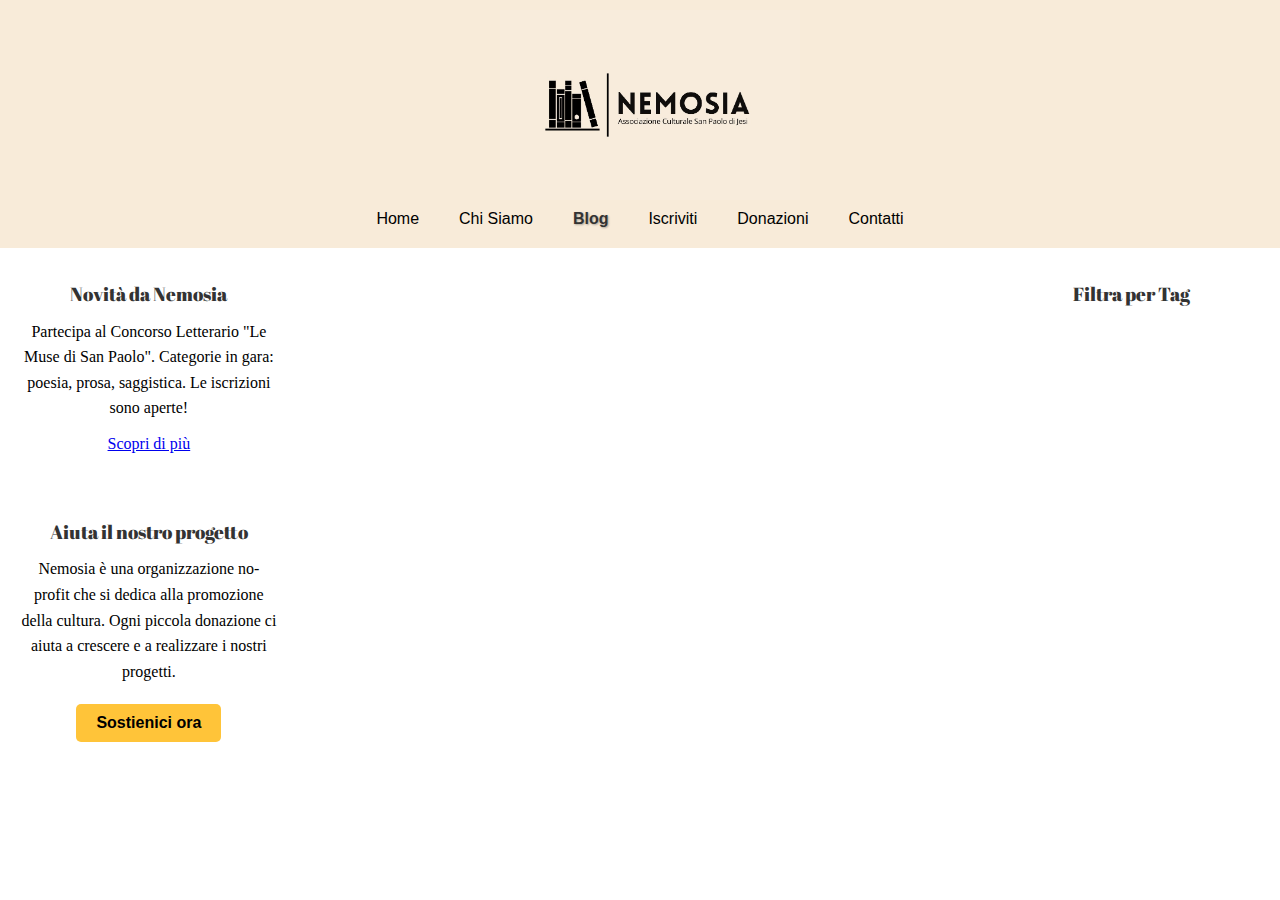
<file: blog.html>
<!DOCTYPE html>
<html lang="it">
<head>
    <meta charset="UTF-8">
    <meta name="viewport" content="width=device-width, initial-scale=1.0">
    <title>Blog</title> 
    <link rel="stylesheet" type="text/css" href="blog.css">
        <link rel="preconnect" href="https://fonts.googleapis.com">
        <link rel="preconnect" href="https://fonts.gstatic.com" crossorigin>
        <link href="https://fonts.googleapis.com/css2?family=Abril+Fatface&family=Moon+Dance&family=Playfair:ital,opsz,wght@0,5..1200,300..900;1,5..1200,300..900&display=swap" rel="stylesheet">
        <link rel="preconnect" href="https://fonts.googleapis.com">
        <link rel="preconnect" href="https://fonts.gstatic.com" crossorigin>
        <link href="https://fonts.googleapis.com/css2?family=Moon+Dance&family=Playfair:ital,opsz,wght@0,5..1200,300..900;1,5..1200,300..900&display=swap" rel="stylesheet">
<script src="blog.js" defer></script>
</head>
<body>
    <header>
        <div class="secondary-logo">
            <img src="logo-finale.jpg" alt="Logo di Nemosia" class="logo-img">
        </div>
        <nav>
            <button class="hamburger" aria-label="Apri menu">☰</button>
             <ul>
                <li><a href="index.html">Home</a></li>
                <li><a href="chi-siamo.html">Chi Siamo</a></li>
                <li><a href="blog.html" class="active">Blog</a></li>
                <li><a href="iscriviti.html">Iscriviti</a></li>
                <li><a href="donazioni.html">Donazioni</a></li>
                <li><a href="contatti.html">Contatti</a></li>
            </ul>
        </nav>
    </header>

<div class="blog-container">
  <!-- Colonna sinistra -->
 <aside class="sidebar left">
  <section class="novita">
    <h3>Novità da Nemosia</h3>
    <p>Partecipa al Concorso Letterario "Le Muse di San Paolo". Categorie in gara: poesia, prosa, saggistica. Le iscrizioni sono aperte!</p>
    <p> <a href="dettagli-evento-1.html" class="btn">Scopri di più</a> </p>
  </section>

  <section class="aiuta">
    <h3>Aiuta il nostro progetto</h3>
    <p>Nemosia è una organizzazione no-profit che si dedica alla promozione della cultura. Ogni piccola donazione ci aiuta a crescere e a realizzare i nostri progetti.</p>
    <form action="https://www.paypal.com/donate" method="post" target="_blank">
        <input type="hidden" name="business" value="gloccioni@gmail.com">
        <input type="hidden" name="item_name" value="Sostieni la nostra associazione culturale">
        <input type="hidden" name="currency_code" value="EUR">
        <input type="submit" value="Sostienici ora" class="paypal-button">
    </form>
  </section>
</aside>

    
  <!-- Colonna centrale -->
  <main class="main-content">
  <div id="articles-container"></div>
</main>


  <!-- Colonna destra -->
<aside class="sidebar right">
    <h3>Filtra per Tag</h3>
  <div class="tag-filter">
  </div>
</aside>

    
   <!-- <footer>
        <div class="social">
            <a href="https://instagram.com/tuoaccount" target="_blank">
                <img src="instagram.png" alt="Instagram" class="social-icon">
            </a>
            <a href="mailto:info@nemosia.com">
                <img src="mail.png" alt="Email" class="social-icon">
            </a>
        </div>
        
        <p>
            <a href="https://instagram.com/tuoaccount" target="_blank">instagram.com/tuoaccount</a> | 
            <a href="mailto:info@nemosia.com">info@nemosia.com</a>
        </p>
        
        <br> 
        
        <p>&copy; 2024 Nemosia. Tutti i diritti riservati.</p>
    </footer>  -->
    
</body>
</html>
</file>
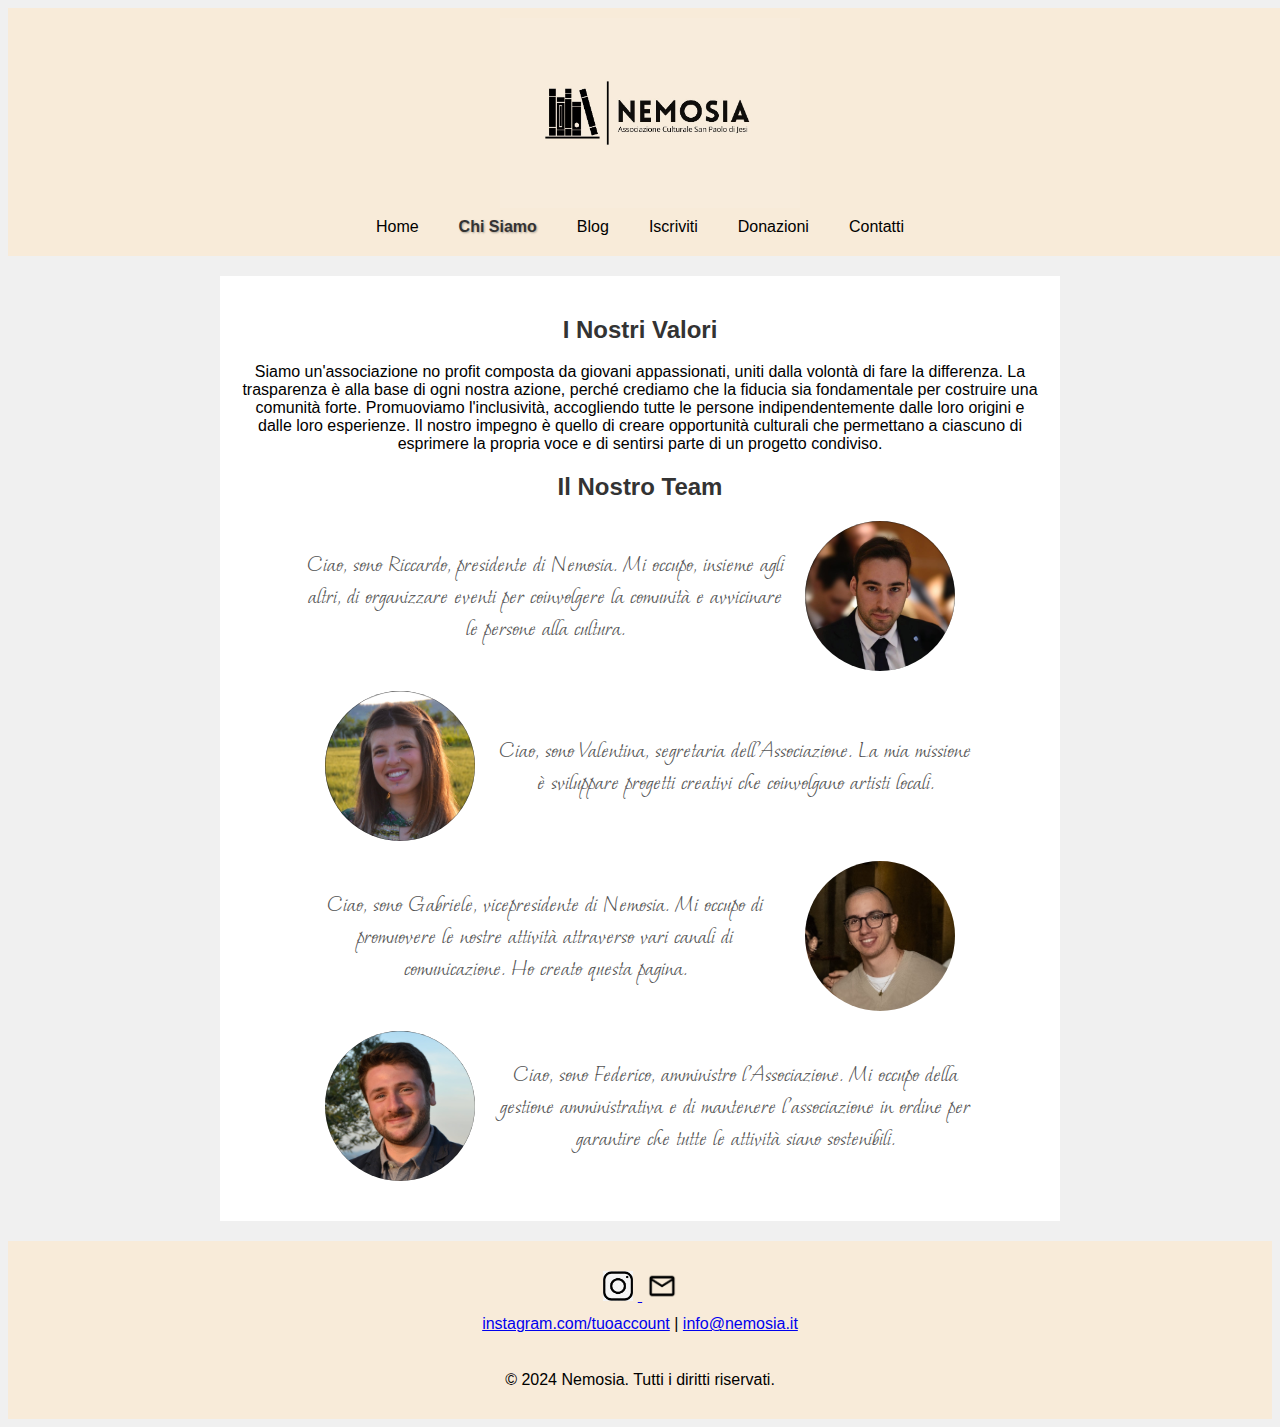
<file: chi-siamo.html>
<!DOCTYPE html> 
<html lang="it">
<head>
<meta charset="UTF-8">
<meta name="viewport" content="width=device-width, initial-scale=1.0">
    <link rel="stylesheet" href="chi_siamo.css"> 
    <link rel="preconnect" href="https://fonts.googleapis.com">
    <link rel="preconnect" href="https://fonts.gstatic.com" crossorigin>
    <link href="https://fonts.googleapis.com/css2?family=Moon+Dance&display=swap" rel="stylesheet">
    <meta charset="UTF-8">
    <meta name="viewport" content="width=device-width, initial-scale=1.0">
    <title>Chi Siamo - Nemosia</title>
</head>
<body>
    <header>
	<div class="secondary-logo">
            <img src="logo-finale.jpg" alt="Logo di Nemosia" class="logo-img">
        </div>
        <nav>
		   <button class="hamburger" aria-label="Apri menu">☰</button>
            <ul>
                <li><a href="index.html">Home</a></li>
		<li><a href="chi-siamo.html" class="active">Chi Siamo</a></li>
                <li><a href="blog.html">Blog</a></li>
		<li><a href="iscriviti.html">Iscriviti</a></li>
                <li><a href="donazioni.html">Donazioni</a></li>
                <li><a href="contatti.html">Contatti</a></li>
            </ul>
        </nav>
    </header>

   <main>
        <section>
            <h2>I Nostri Valori</h2>
            <p>Siamo un'associazione no profit composta da giovani appassionati, uniti dalla volontà di fare la differenza. 
		    La trasparenza è alla base di ogni nostra azione, perché crediamo che la fiducia sia fondamentale per costruire una comunità forte.
		    Promuoviamo l'inclusività, accogliendo tutte le persone indipendentemente dalle loro origini e dalle loro esperienze. 
		    Il nostro impegno è quello di creare opportunità culturali che permettano a ciascuno di esprimere la propria voce e di sentirsi parte di un progetto condiviso.
	    </p>
        </section>

        <!-- Sezione Membri del Team -->
        <section>
            <h2>Il Nostro Team</h2>

            <!-- Membro 1 -->
            <div class="member">
                <img src="riccardo.jpg" alt="Foto di Riccardo">
                <div class="member-info">
                    <p>Ciao, sono Riccardo, presidente di Nemosia. Mi occupo, insieme agli altri, di organizzare eventi per coinvolgere la comunità e avvicinare le persone alla cultura.</p>
                </div>
            </div>

            <!-- Membro 2 -->
            <div class="member">
                <img src="valentina.jpg" alt="Foto di Valentina">
                <div class="member-info">
                    <p>Ciao, sono Valentina, segretaria dell'Associazione. La mia missione è sviluppare progetti creativi che coinvolgano artisti locali.</p>
                </div>
            </div>

            <!-- Membro 3 -->
            <div class="member">
                <img src="gabriele.jpg" alt="Foto di Gabriele">
                <div class="member-info">
                    <p>Ciao, sono Gabriele, vicepresidente di Nemosia. Mi occupo di promuovere le nostre attività attraverso vari canali di comunicazione. Ho creato questa pagina.</p>
                </div>
            </div>

            <!-- Membro 4 -->
            <div class="member">
                <img src="federico.jpg" alt="Foto di Federico">
                <div class="member-info">
                    <p>Ciao, sono Federico, amministro l’Associazione. Mi occupo della gestione amministrativa e di mantenere l’associazione in ordine per garantire che tutte le attività siano sostenibili.</p>
                </div>
            </div>
        </section>
    </main>

    <footer>
    <div class="social">
        <a href="https://instagram.com/tuoaccount" target="_blank">
            <img src="instagram.png" alt="Instagram" class="social-icon">
        </a>
        <a href="mailto:info@nemosia.it">
            <img src="mail.png" alt="Email" class="social-icon">
        </a>
    </div>
    
    <p>
        <a href="https://instagram.com/tuoaccount" target="_blank">instagram.com/tuoaccount</a> | 
        <a href="mailto:info@nemosia.it">info@nemosia.it</a>
    </p>

    <br> <!-- Aggiunto per creare uno spazio -->
    
    <p>&copy; 2024 Nemosia. Tutti i diritti riservati.</p>
</footer>

<script>
const hamburger = document.querySelector('.hamburger');
const menu = document.querySelector('nav ul');

hamburger.addEventListener('click', function() {
    menu.classList.toggle('show');  // Aggiunge o rimuove la classe 'show' dal menu
});
</script>
    
</body>
</html>
</file>
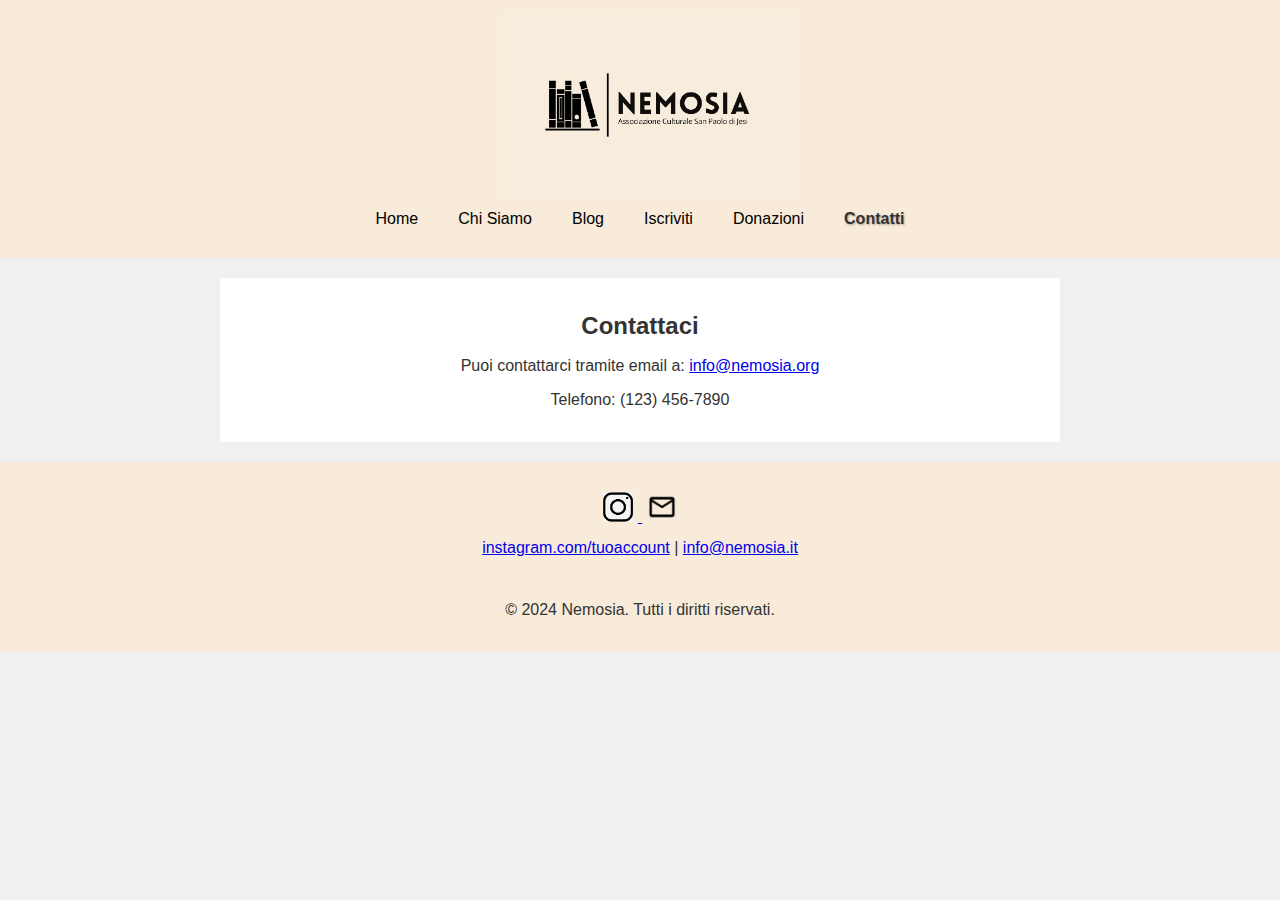
<file: contatti.html>
<!DOCTYPE html>
<html lang="it">
<head>
     <link rel="stylesheet" href="style.css"> <!-- Stili generali -->
    <link rel="stylesheet" href="other-styles.css"> <!-- Stili specifici per le altre pagine -->
    <meta charset="UTF-8">
    <meta name="viewport" content="width=device-width, initial-scale=1.0">
    <title>Contatti - Nemosia</title>
</head>
<body>
    <header>
	<div class="secondary-logo">
            <img src="logo-finale.jpg" alt="Logo di Nemosia" class="logo-img">
        </div>
        <nav>
		  <button class="hamburger" aria-label="Apri menu">☰</button>
            <ul>
                <li><a href="index.html">Home</a></li>
                <li><a href="chi-siamo.html">Chi Siamo</a></li>
                <li><a href="blog.html">Blog</a></li>
		<li><a href="iscriviti.html">Iscriviti</a></li>
                <li><a href="donazioni.html">Donazioni</a></li>
                <li><a href="contatti.html" class="active">Contatti</a></li>
            </ul>
        </nav>
    </header>

    <main>
        <section>
            <h2>Contattaci</h2>
            <p>Puoi contattarci tramite email a: <a href="mailto:info@nemosia.org">info@nemosia.org </a></p>
            <p>Telefono: (123) 456-7890</p>
        </section>
    </main>

    <footer>
    <div class="social">
        <a href="https://instagram.com/tuoaccount" target="_blank">
            <img src="instagram.png" alt="Instagram" class="social-icon">
        </a>
        <a href="mailto:info@nemosia.it">
            <img src="mail.png" alt="Email" class="social-icon">
        </a>
    </div>
    
    <p>
        <a href="https://instagram.com/tuoaccount" target="_blank">instagram.com/tuoaccount</a> | 
        <a href="mailto:info@nemosia.it">info@nemosia.it</a>
    </p>

    <br> <!-- Aggiunto per creare uno spazio -->
    
    <p>&copy; 2024 Nemosia. Tutti i diritti riservati.</p>
</footer>
	<script>
const hamburger = document.querySelector('.hamburger');
const menu = document.querySelector('nav ul');

hamburger.addEventListener('click', function() {
    menu.classList.toggle('show');  // Aggiunge o rimuove la classe 'show' dal menu
});
</script>
</body>
</html>
</file>
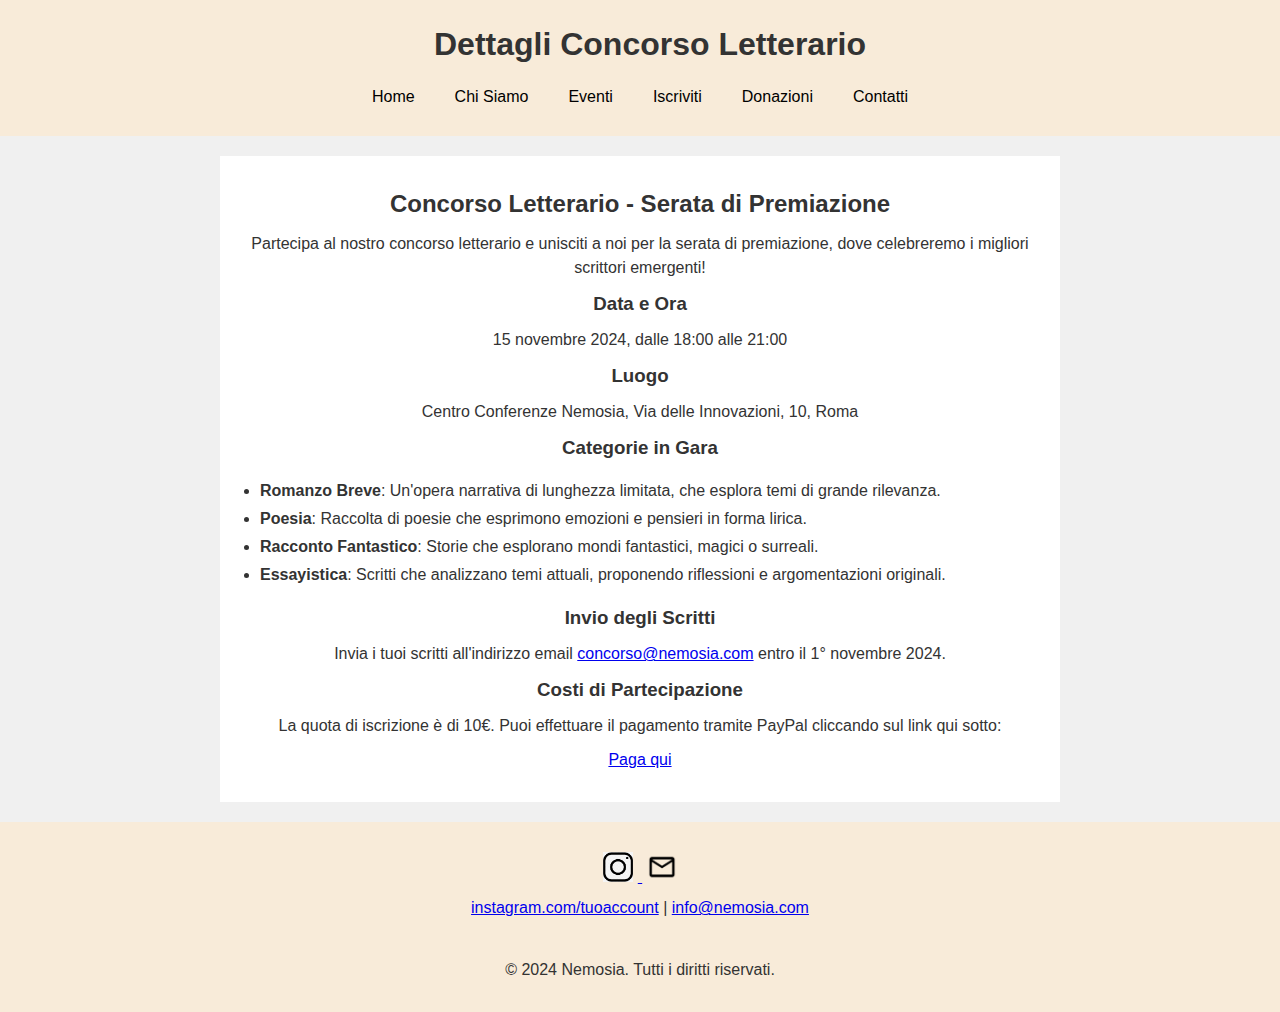
<file: dettagli-evento-1.html>
<!DOCTYPE html>
<html lang="it">
<head>
    <link rel="stylesheet" href="style.css"> <!-- Stili generali -->
    <link rel="stylesheet" href="other-styles.css"> <!-- Stili specifici per le altre pagine -->
    <meta charset="UTF-8">
    <meta name="viewport" content="width=device-width, initial-scale=1.0">
    <title>Dettagli Concorso Letterario - Nemosia</title>
</head>
<body>
    <header>
        <h1>Dettagli Concorso Letterario</h1>
        <nav>
            <ul>
                <li><a href="index.html">Home</a></li>
                <li><a href="chi-siamo.html">Chi Siamo</a></li>
                <li><a href="eventi.html">Eventi</a></li>
                <li><a href="iscriviti.html">Iscriviti</a></li>
                <li><a href="donazioni.html">Donazioni</a></li>
                <li><a href="contatti.html">Contatti</a></li>
            </ul>
        </nav>
    </header>

    <main>
        <section>
            <h2>Concorso Letterario - Serata di Premiazione</h2>
            <p>Partecipa al nostro concorso letterario e unisciti a noi per la serata di premiazione, dove celebreremo i migliori scrittori emergenti!</p>

            <h3>Data e Ora</h3>
            <p>15 novembre 2024, dalle 18:00 alle 21:00</p>
            
            <h3>Luogo</h3>
            <p>Centro Conferenze Nemosia, Via delle Innovazioni, 10, Roma</p>

            <h3>Categorie in Gara</h3>
            <ul>
                <li><strong>Romanzo Breve</strong>: Un'opera narrativa di lunghezza limitata, che esplora temi di grande rilevanza.</li>
                <li><strong>Poesia</strong>: Raccolta di poesie che esprimono emozioni e pensieri in forma lirica.</li>
                <li><strong>Racconto Fantastico</strong>: Storie che esplorano mondi fantastici, magici o surreali.</li>
                <li><strong>Essayistica</strong>: Scritti che analizzano temi attuali, proponendo riflessioni e argomentazioni originali.</li>
            </ul>

            <h3>Invio degli Scritti</h3>
            <p>Invia i tuoi scritti all'indirizzo email <a href="mailto:concorso@nemosia.com">concorso@nemosia.com</a> entro il 1° novembre 2024.</p>

            <h3>Costi di Partecipazione</h3>
            <p>La quota di iscrizione è di 10€. Puoi effettuare il pagamento tramite PayPal cliccando sul link qui sotto:</p>
            <p><a href="https://www.paypal.com/paypalme/nemosia" target="_blank">Paga qui</a></p>
        </section>
    </main>

    <footer>
        <div class="social">
            <a href="https://instagram.com/tuoaccount" target="_blank">
                <img src="instagram.png" alt="Instagram" class="social-icon">
            </a>
            <a href="mailto:info@nemosia.com">
                <img src="mail.png" alt="Email" class="social-icon">
            </a>
        </div>
        
        <p>
            <a href="https://instagram.com/tuoaccount" target="_blank">instagram.com/tuoaccount</a> | 
            <a href="mailto:info@nemosia.com">info@nemosia.com</a>
        </p>

        <br> <!-- Aggiunto per creare uno spazio -->
        
        <p>&copy; 2024 Nemosia. Tutti i diritti riservati.</p>
    </footer>
</body>
</html>
</file>
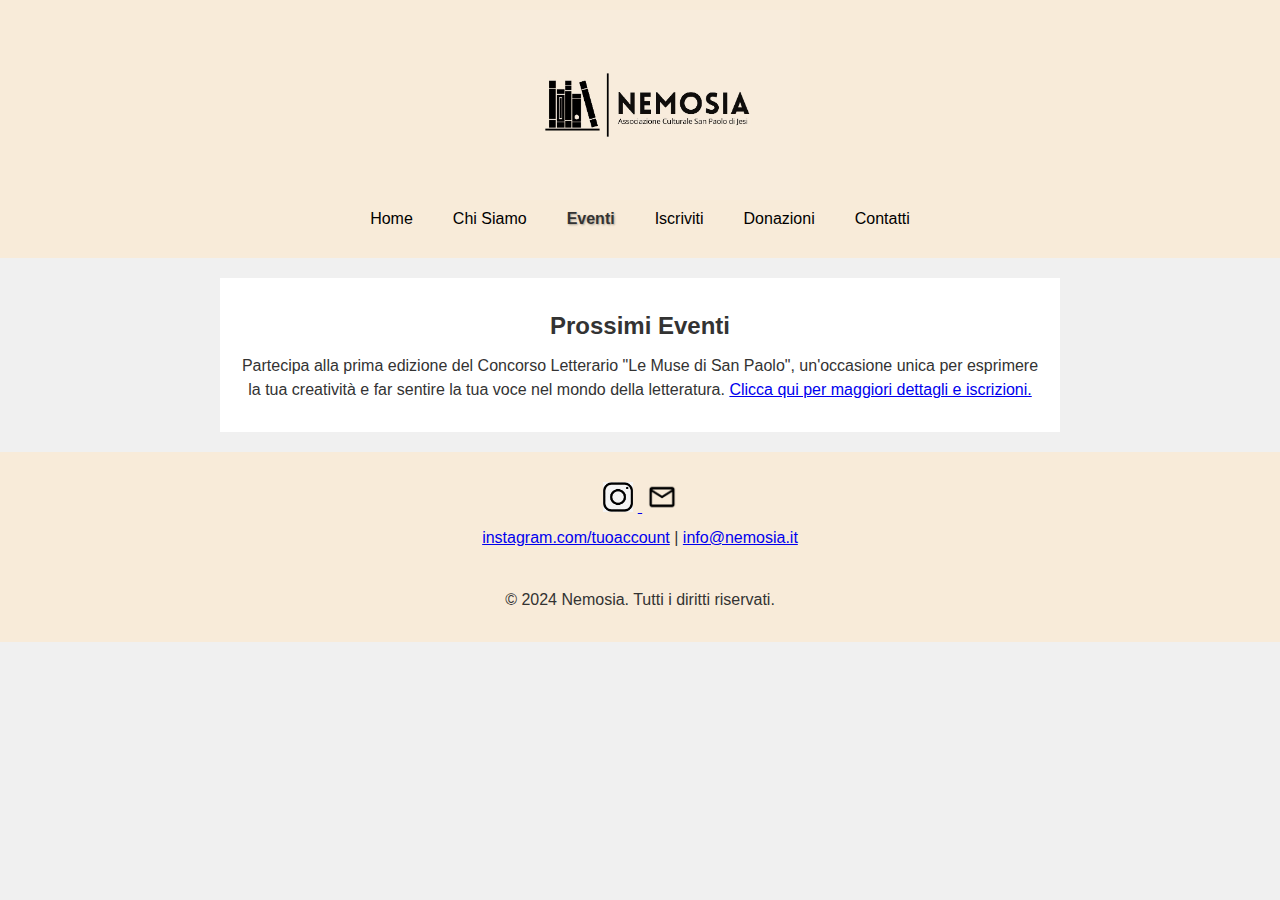
<file: eventi.html>
<!DOCTYPE html>
<html lang="it">
<head>
    <link rel="stylesheet" href="style.css"> <!-- Stili generali -->
    <link rel="stylesheet" href="other-styles.css"> <!-- Stili specifici per le altre pagine -->
    <meta charset="UTF-8">
    <meta name="viewport" content="width=device-width, initial-scale=1.0">
    <title>Eventi - Nemosia</title>
</head>
<body>
    <header>
	<div class="secondary-logo">
            <img src="logo-finale.jpg" alt="Logo di Nemosia" class="logo-img">
        </div>
        <nav>
            <ul>
                <li><a href="index.html">Home</a></li>
                <li><a href="chi-siamo.html">Chi Siamo</a></li>
                <li><a href="eventi.html" class="active">Eventi</a></li>
		<li><a href="iscriviti.html">Iscriviti</a></li>
                <li><a href="donazioni.html">Donazioni</a></li>
                <li><a href="contatti.html">Contatti</a></li>
            </ul>
        </nav>
    </header>

    <main>
        <section>
            <h2>Prossimi Eventi</h2>
              <p>
           Partecipa alla prima edizione del Concorso Letterario "Le Muse di San Paolo", un'occasione unica per esprimere la tua creatività e far sentire la tua voce nel mondo della letteratura.  
            <a href="dettagli-evento-1.html">Clicca qui per maggiori dettagli e iscrizioni.</a>
        </p>
        </section>
    <!--    <section>
            <h2>Eventi Passati</h2>
            <p>Descrivi alcuni eventi passati e i risultati ottenuti.</p>
        </section> -->
    </main>

   <footer>
    <div class="social">
        <a href="https://instagram.com/tuoaccount" target="_blank">
            <img src="instagram.png" alt="Instagram" class="social-icon">
        </a>
        <a href="mailto:info@nemosia.it">
            <img src="mail.png" alt="Email" class="social-icon">
        </a>
    </div>
    
    <p>
        <a href="https://instagram.com/tuoaccount" target="_blank">instagram.com/tuoaccount</a> | 
        <a href="mailto:info@nemosia.it">info@nemosia.it</a>
    </p>

    <br> <!-- Aggiunto per creare uno spazio -->
    
    <p>&copy; 2024 Nemosia. Tutti i diritti riservati.</p>
</footer>
</body>
</html>
</file>
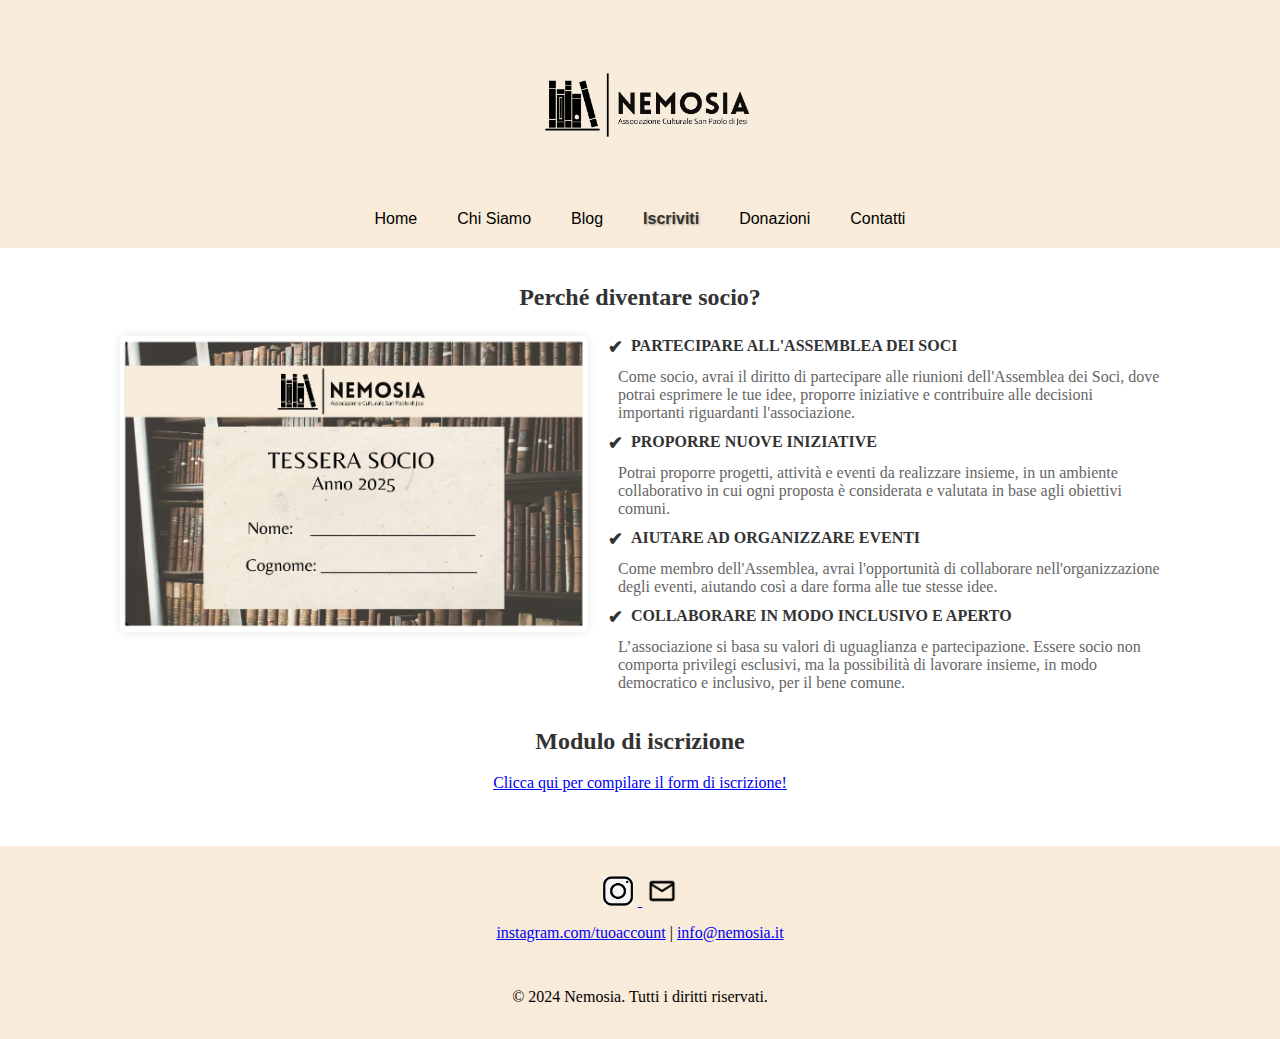
<file: iscriviti.html>
<!DOCTYPE html>
<html lang="it">
<head>
    <meta charset="UTF-8">
    <meta name="viewport" content="width=device-width, initial-scale=1.0">
    <title>Iscriviti a Nemosia</title>
  <!--  <link rel="stylesheet" type="text/css" href="style.css"> <!-- Stili generali --> 
    <link rel="stylesheet" type="text/css" href="iscriviti.css"> <!-- Stili specifici per le altre pagine -->
    <link rel="preconnect" href="https://fonts.googleapis.com">
    <link rel="preconnect" href="https://fonts.gstatic.com" crossorigin>
    <link href="https://fonts.googleapis.com/css2?family=Moon+Dance&family=Playfair:ital,opsz,wght@0,5..1200,300..900;1,5..1200,300..900&display=swap" rel="stylesheet">
</head>
<body>
    <header>
        <div class="secondary-logo">
            <img src="logo-finale.jpg" alt="Logo di Nemosia" class="logo-img">
        </div>
        <nav>
            <button class="hamburger" aria-label="Apri menu">☰</button>
            <ul>
                <li><a href="index.html">Home</a></li>
                <li><a href="chi-siamo.html">Chi Siamo</a></li>
                <li><a href="blog.html">Blog</a></li>
                <li><a href="iscriviti.html" class="active">Iscriviti</a></li>
                <li><a href="donazioni.html">Donazioni</a></li>
                <li><a href="contatti.html">Contatti</a></li>
            </ul>
        </nav>
    </header>

    <main class="iscriviti">
        <section>
            <h2>Perché diventare socio?</h2>
            <div class="membership-card">
                <img src="tessera.jpg" alt="Tessera" class="card-image">
                <div class="card-content">
                    <ul class="benefits">
                        <li>PARTECIPARE ALL'ASSEMBLEA DEI SOCI</li>
                        <div id="desc1" class="description">Come socio, avrai il diritto di partecipare alle riunioni dell'Assemblea dei Soci, dove potrai esprimere le tue idee, proporre iniziative e contribuire alle decisioni importanti riguardanti l'associazione. <br> </div>
                        <div></div>
                        <li>PROPORRE NUOVE INIZIATIVE</li>
                        <div id="desc2" class="description">Potrai proporre progetti, attività e eventi da realizzare insieme, in un ambiente collaborativo in cui ogni proposta è considerata e valutata in base agli obiettivi comuni. <br> </div>
                       <div></div>
                        <li>AIUTARE AD ORGANIZZARE EVENTI</li>
                        <div id="desc3" class="description">Come membro dell'Assemblea, avrai l'opportunità di collaborare nell'organizzazione degli eventi, aiutando così a dare forma alle tue stesse idee. <br> </div>
                       <div></div>
                        <li>COLLABORARE IN MODO INCLUSIVO E APERTO</li>
                        <div id="desc4" class="description">L’associazione si basa su valori di uguaglianza e partecipazione. Essere socio non comporta privilegi esclusivi, ma la possibilità di lavorare insieme, in modo democratico e inclusivo, per il bene comune.<br> </div>
                    </ul>
                </div>
            </div>
        </section>

        <div class="spazio"></div>

        <section>
            <h2>Modulo di iscrizione</h2>
            <p>
                <a href="https://forms.gle/7ShqVRHZyizUzKGx9" target="_blank">
                    Clicca qui per compilare il form di iscrizione!
                </a>
            </p>
        </section>
    </main>

    <footer>
        <div class="social">
            <a href="https://instagram.com/tuoaccount" target="_blank">
                <img src="instagram.png" alt="Instagram" class="social-icon">
            </a>
            <a href="mailto:info@nemosia.it">
                <img src="mail.png" alt="Email" class="social-icon">
            </a>
        </div>
        
        <p>
            <a href="https://instagram.com/tuoaccount" target="_blank">instagram.com/tuoaccount</a> | 
            <a href="mailto:info@nemosia.it">info@nemosia.it</a>
        </p>
        
        <br> <!-- Aggiunto per creare uno spazio -->
        
        <p>&copy; 2024 Nemosia. Tutti i diritti riservati.</p>
    </footer>
    
<script>
const hamburger = document.querySelector('.hamburger');
const menu = document.querySelector('nav ul');

hamburger.addEventListener('click', function() {
    menu.classList.toggle('show');  // Aggiunge o rimuove la classe 'show' dal menu
});
</script>
    
</body>
</html>
</file>
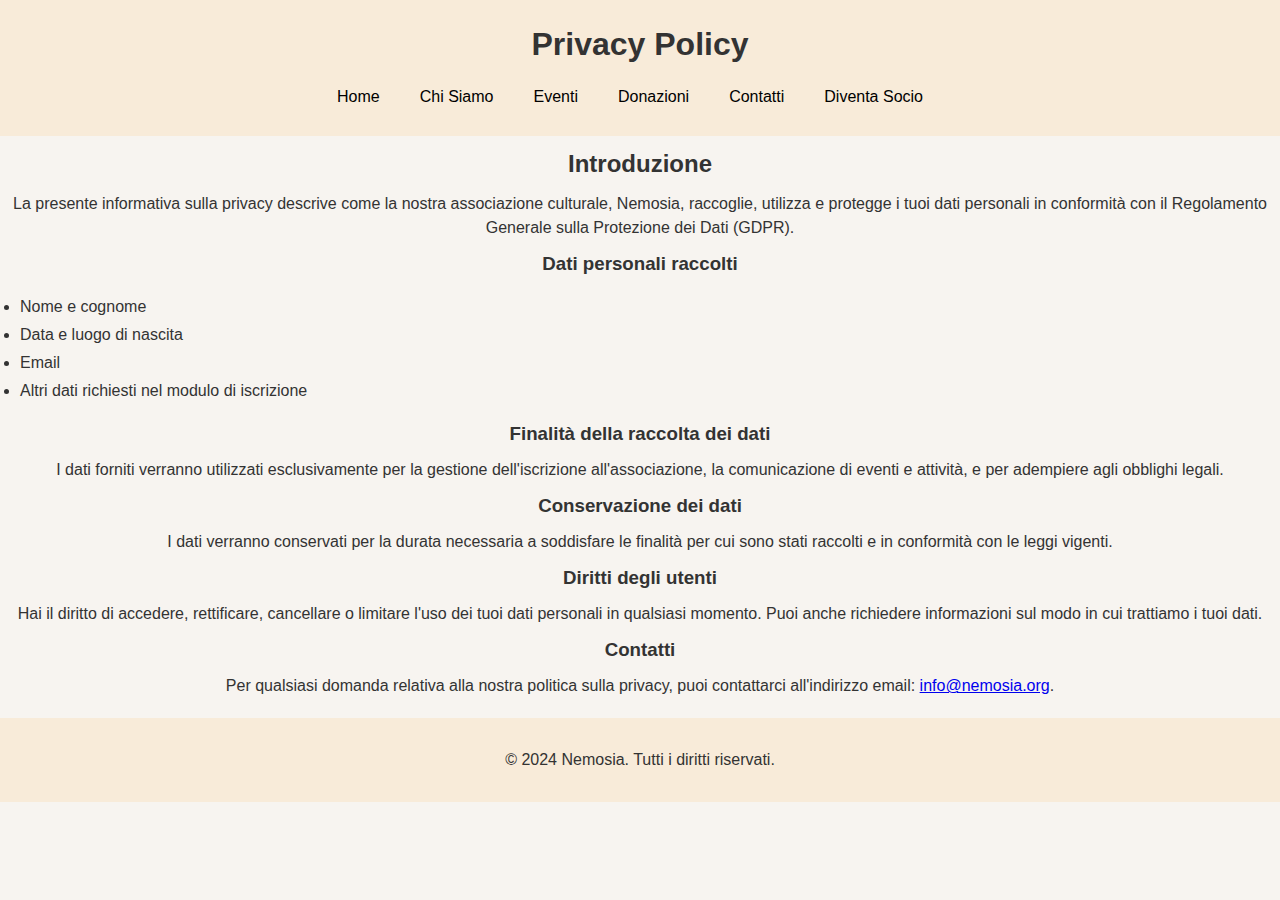
<file: privacy-policy.html>
<!DOCTYPE html>
<html lang="it">
<head>
    <meta charset="UTF-8">
    <meta name="viewport" content="width=device-width, initial-scale=1.0">
    <title>Privacy Policy</title>
    <link rel="stylesheet" href="style.css">
</head>
<body>
    <header>
        <h1>Privacy Policy</h1>
        <nav>
            <ul>
                <li><a href="index.html">Home</a></li>
                <li><a href="chi-siamo.html">Chi Siamo</a></li>
                <li><a href="eventi.html">Eventi</a></li>
                <li><a href="donazioni.html">Donazioni</a></li>
                <li><a href="contatti.html">Contatti</a></li>
                <li><a href="iscrizioni.html">Diventa Socio</a></li>
            </ul>
        </nav>
    </header>

    <main>
        <section>
            <h2>Introduzione</h2>
            <p>La presente informativa sulla privacy descrive come la nostra associazione culturale, Nemosia, raccoglie, utilizza e protegge i tuoi dati personali in conformità con il Regolamento Generale sulla Protezione dei Dati (GDPR).</p>

            <h3>Dati personali raccolti</h3>
            <ul>
                <li>Nome e cognome</li>
                <li>Data e luogo di nascita</li>
                <li>Email</li>
                <li>Altri dati richiesti nel modulo di iscrizione</li>
            </ul>

            <h3>Finalità della raccolta dei dati</h3>
            <p>I dati forniti verranno utilizzati esclusivamente per la gestione dell'iscrizione all'associazione, la comunicazione di eventi e attività, e per adempiere agli obblighi legali.</p>

            <h3>Conservazione dei dati</h3>
            <p>I dati verranno conservati per la durata necessaria a soddisfare le finalità per cui sono stati raccolti e in conformità con le leggi vigenti.</p>

            <h3>Diritti degli utenti</h3>
            <p>Hai il diritto di accedere, rettificare, cancellare o limitare l'uso dei tuoi dati personali in qualsiasi momento. Puoi anche richiedere informazioni sul modo in cui trattiamo i tuoi dati.</p>

            <h3>Contatti</h3>
            <p>Per qualsiasi domanda relativa alla nostra politica sulla privacy, puoi contattarci all'indirizzo email: <a href="mailto:info@nemosia.org">info@nemosia.org</a>.</p>
        </section>
    </main>

    <footer>
        <p>&copy; 2024 Nemosia. Tutti i diritti riservati.</p>
    </footer>
</body>
</html>
</file>
<file: blog.css>
main {
    background-color: #fff; /* Imposta lo sfondo bianco */
    padding: 20px 60px; /* Padding laterale di 60px, sopra e sotto di 20px */
    margin: 0 auto; /* Centra orizzontalmente il contenuto se la larghezza è fissa */
    box-sizing: border-box; /* Garantisce che il padding sia incluso nella larghezza totale */
}

	h1, h2, p {
    text-align: center;
    margin: 10px 0;
    line-height: 1.6;
    font-family: 'Playfair Display', serif; /* Applica il font a questi elementi */
}


.blog-container {
  display: grid;
  grid-template-columns: 2fr 5fr 2fr;
  gap: 5px;
  padding: 10px;
}

.sidebar {
  background: #fff;
  padding: 10px;
  border: 1px solid #fff;
}

/* Per il titolo degli articoli */
h3 {
  text-align: center;
  margin: 10px 0;
  line-height: 1.6;
  font-family: "Abril Fatface", serif; /* Applica il font */
  font-weight: 200; /* Imposta il peso normale */
  font-style: normal; /* Nessuna inclinazione */
  text-decoration: none; /* Rimuove la sottolineatura */
}

.main-content article {
  margin-bottom: 20px;
  text-align: justify; /* Giustifica il testo */
}


.main-content img {
  width: 100%;
  height: auto;
  border-radius: 5px;
}

/* Per il titolo degli articoli */
.article-title {
  font-family: "Abril Fatface", serif; /* Applica il font */
  font-weight: 400; /* Imposta il peso normale */
  font-style: normal; /* Nessuna inclinazione */
  text-decoration: none; /* Rimuove la sottolineatura */
}

/* Rimuove la sottolineatura specificamente dai link all'interno dell'h2 */
.article-title a {
  text-decoration: none; /* Rimuove la sottolineatura dal link */
  color: inherit; /* Mantiene il colore del titolo */
}

/* Per giustificare il testo */
.justify-text {
  text-align: justify;
}

/* Meta-info: data, autore e tag */
.meta-info {
  text-align: center;
  font-size: 0.9em; /* Più piccolo della descrizione */
  color: #555; /* Colore testo più tenue */
  margin-top: 20px;
}

.meta-divider {
  border-top: 1px solid #ccc; /* Righe sottili */
  margin: 10px 0;
}

.meta-details {
  margin: 5px 0;
}

.meta-details .tag {
  text-decoration: none;
  color: #007BFF; /* Colore link tag */
}

.meta-details .tag:hover {
  text-decoration: underline; /* Effetto al passaggio */
}

/* Sidebar: filtro per tag */
.sidebar.right .tag-filter {
  margin-top: 20px;
}

.sidebar.right .filter-tag {
  display: inline-block; /* I tag sono box separati */
  margin: 5px 0;
  margin-right: 10px;
  padding: 8px 15px; /* Spazi interni per un look più definito */
  text-decoration: none;
  color: #fff; /* Testo bianco */
  background-color: #E5C8AF; /* Sfondo richiesto */
  border-radius: 5px; /* Angoli arrotondati */
  font-size: 14px; /* Testo un po' più piccolo */
  font-weight: bold;
  text-align: center;
  transition: background-color 0.3s ease; /* Animazione di transizione */
}

.sidebar.right .filter-tag:hover {
  background-color: #D8BFA9; /* Sfondo più scuro al passaggio del mouse */
}

/* Filtro attivo */
.sidebar.right .filter-tag.active {
  background-color: #8B5E3C; /* Colore molto più scuro */
  color: #fff; /* Testo sempre bianco per contrasto */
  box-shadow: 0 0 5px rgba(0, 0, 0, 0.3); /* Aggiunge un'ombra leggera */
}

/* Stile per il pulsante "Torna alla lista" */
#back-to-list.back_button {
  display: inline-block; /* Imposta il pulsante come blocco in linea */
  padding: 10px 20px; /* Aggiungi un po' di spazio interno per renderlo più grande */
  font-size: 18px; /* Imposta la dimensione del font */
  background-color: #f0a500; /* Colore di sfondo (puoi cambiarlo come preferisci) */
  color: white; /* Colore del testo */
  border: none; /* Rimuove il bordo */
  border-radius: 5px; /* Angoli arrotondati */
  cursor: pointer; /* Cambia il cursore quando ci si passa sopra */
  text-align: center; /* Centra il testo */
  margin-left: auto; /* Centra il pulsante orizzontalmente */
  margin-right: auto; /* Centra il pulsante orizzontalmente */
  text-decoration: none; /* Rimuove la sottolineatura */
  margin-top: 20px; /* Distanza dall'articolo */
  display: block; /* Impostato su block per forzare il centraggio */
}

#back-to-list.back_button:hover {
  background-color: #d78c00; /* Colore di sfondo al passaggio del mouse */
}

.aiuta {
margin-top: 60px
}	

/*FISSI*/
body {
    margin: 0; /* Elimina i margini */
    background-color: #fff; 
    font-family: Arial, sans-serif;
}

/* Stile per l'header */
header {
    width: 100%;
    background-color: #F8EBD9; /* Colore di sfondo per l'header */
    padding: 10px; /* Ridotto da 20px a 10px */
    text-align: center;
}

h1, h2, h3 {
    color: #333; /* Colore del testo per i titoli */
}

p {
    text-align: center; /* Giustifica il testo nei paragrafi */
}

.secondary-logo {
    display: block; /* Cambiato da inline-block a block per centrare */
    margin: 0 auto; /* Aggiunto per centrare il logo */
    text-align: center; /* Centra il contenuto all'interno del blocco */
}

.secondary-logo .logo-img {
    width: 300px; 
    height: auto; 
    vertical-align: middle; 
}

/* Stili per i box delle informazioni */
.info-box {
    border: 1px solid #ccc;
    border-radius: 5px;
    padding: 20px;
    margin: 20px 0;
    background-color: #fff; /* Bianco per il box */
}
/* Stile per la navbar */
nav {
    background-color: #F8EBD9; /* Colore di sfondo della nav bar */
    padding: 10px 20px; /* Padding per la nav bar */
}

nav ul {
    list-style-type: none; /* Rimuove i punti dall'elenco */
    margin: 0; /* Rimuove il margine */
    padding: 0; /* Rimuove il padding */
    display: flex; /* Fa sì che gli elementi siano affiancati */
	justify-content: center; /* Centra gli elementi orizzontalmente */
}

nav ul li {
    margin-right: 20px; /* Spazio tra le opzioni */
}

nav ul li a {
    text-decoration: none; /* Rimuove la sottolineatura dei link */
    color: black; /* Colore del testo */
    padding: 5px 10px; /* Padding per i link */
    transition: color 0.3s, text-decoration 0.3s; /* Transizione per il passaggio del cursore */
}

nav ul li a:hover {
    text-decoration: underline; /* Sottolinea il testo al passaggio del cursore */
    color: #333; /* Colore del testo al passaggio del cursore */
}

nav ul li a.active {
    color: #333; /* Colore del testo attivo */
    text-shadow: 1px 1px 2px rgba(0, 0, 0, 0.3); /* Aggiunge un'ombra al testo */
    font-weight: bold; /* Rende il testo in grassetto */
}

/* Stile per il bottone PayPal */
.paypal-button {
    background-color: #FFC439;
    color: #000;
    padding: 10px 20px;
    font-size: 16px;
    font-weight: bold;
    border: none;
    border-radius: 5px;
    cursor: pointer;
    display: block;  /* Trasforma il pulsante in un elemento a blocco per applicare il margin auto */
	margin: 20px auto; /* Centra il pulsante orizzontalmente */
}

.paypal-button:hover {
    background-color: #FFB100;
}

/* Footer 
footer {
    width: 100%;
    background-color: #F8EBD9; 
    text-align: center; 
    padding: 20px 0; 
     margin-top: 20px; 
    position: relative;
}

footer p {
    margin: 10px 0; 
    text-align: center; 

.social {
    margin: 10px 0; 
}

.social-icon {
    width: 30px; 
    height: 30px; 
    margin: 0 5px; 
} */

@media (max-width: 768px) {
  .sidebar.left,
  .sidebar.right {
    display: none; /* Nasconde le sidebar */
  }

  .blog-container {
    display: block; /* Cambia layout a blocco */
    width: 100%; /* Occupa tutta la larghezza disponibile */
  }

  .main-content {
    width: 100%; /* Espande la colonna centrale */
    margin: 0 auto; /* Centra il contenuto */
    padding: 0 15px; /* Margini interni per leggibilità */
  }
}

@media (max-width: 768px) {
  main {
    padding: 20px 15px; /* Riduce il padding laterale solo su mobile */
  }
}



/* Stili per dispositivi mobili */
@media (max-width: 768px) {
    body {
        font-size: 14px; /* Dimensione del testo per mobile */
    }
    
    .header {
        text-align: center; /* Centra il contenuto nella header */
    }
    
    /* Altri stili specifici per mobile */
}
img {
    max-width: 100%; /* Limita la larghezza massima al 100% del contenitore */
    height: auto; /* Mantiene le proporzioni */
}
.container {
    display: flex;
    flex-direction: column; /* Imposta la direzione in colonna */
    align-items: center; /* Centra gli elementi orizzontalmente */
}

.item {
    margin: 10px; /* Spazio tra gli elementi */
}
nav a {
    font-size: 16px; /* Dimensione per desktop */
    padding: 10px 15px; /* Padding per aumentare l'area cliccabile */
}

/* NAVBAR NORMALE (DESKTOP) */
@media (min-width: 769px) {
    nav ul li {
        border-bottom: none; /* Rimuove il divisore sulla navbar desktop */
    }
}

/* MENU MOBILE */
.hamburger {
    display: none; /* Nasconde l'hamburger su desktop */
}

@media (max-width: 768px) {
    /* Mostra l'hamburger e posizionalo su mobile */
    .hamburger {
        display: block;        /* Mostra l'hamburger su mobile */
        font-size: 30px;       /* Dimensione dell'icona */
        cursor: pointer;       /* Aggiunge il cursore */
        background: none;      /* Rimuove sfondi */
        border: none;          /* Rimuove bordi */
        color: black;          /* Colore nero */
        position: absolute;    /* Posizionamento assoluto */
        left: 20px;            /* Sposta l'hamburger a sinistra */
        top: 20px;             /* Posiziona in alto */
    }

    /* Nasconde il menu inizialmente */
    nav ul {
        display: none;         /* Nasconde il menu per impostazione predefinita */
        position: absolute;       /* Fissa il menu in una posizione specifica */
        top: 160px;             /* Posiziona subito sotto l'header (navbar) */
        left: 0;
        width: 100%;           /* Larghezza completa */
        background-color: #F8EBD9; /* Colore di sfondo */
        padding: 0;
        margin: 0;
        z-index: 999;          /* Porta il menu sopra gli altri contenuti */
    }

    /* Mostra il menu quando la classe 'show' è presente */
    nav ul.show {
        display: block; /* Mostra il menu */
    }

    /* Stile delle voci del menu */
    nav ul li {
        text-align: center;
        padding: 1rem; /* Spaziatura interna */
    }

    /* Aggiunge un divisore solo tra le voci, escludendo l'ultima */
    nav ul li:not(:last-child) {
        border-bottom: 1px solid #444; /* Separatore tra le voci */
    }
}
</file>
<file: chi_siamo.css>
/* Stile per l'header */
header {
    width: 100%;
    background-color: #F8EBD9; /* Colore di sfondo per l'header */
    padding: 10px; /* Ridotto da 20px a 10px */
    text-align: center;
}

body {
    background-color: #F0F0F0; /* Un grigio chiaro per le pagine */
    font-family: Arial, sans-serif;
}

h1, h2, h3 {
    color: #333; /* Colore del testo per i titoli */
}

h2 {
    text-align: center;
}

p {
    text-align: center; /* Giustifica il testo nei paragrafi */
}

	
nav {
    background-color: #F8EBD9; /* Colore di sfondo della nav bar */
    padding: 10px 20px; /* Padding per la nav bar */
}

nav ul {
    list-style-type: none; /* Rimuove i punti dall'elenco */
    margin: 0; /* Rimuove il margine */
    padding: 0; /* Rimuove il padding */
    display: flex; /* Fa sì che gli elementi siano affiancati */
	justify-content: center; /* Centra gli elementi orizzontalmente */
}

nav ul li {
    margin-right: 20px; /* Spazio tra le opzioni */
}

nav ul li a {
    text-decoration: none; /* Rimuove la sottolineatura dei link */
    color: black; /* Colore del testo */
    padding: 5px 10px; /* Padding per i link */
    transition: color 0.3s, text-decoration 0.3s; /* Transizione per il passaggio del cursore */
}

nav ul li a:hover {
    text-decoration: underline; /* Sottolinea il testo al passaggio del cursore */
    color: #333; /* Colore del testo al passaggio del cursore */
}

nav ul li a.active {
    color: #333; /* Colore del testo attivo */
    text-shadow: 1px 1px 2px rgba(0, 0, 0, 0.3); /* Aggiunge un'ombra al testo */
    font-weight: bold; /* Rende il testo in grassetto */
}

.secondary-logo {
    display: block; /* Cambiato da inline-block a block per centrare */
    margin: 0 auto; /* Aggiunto per centrare il logo */
    text-align: center; /* Centra il contenuto all'interno del blocco */
}

.secondary-logo .logo-img {
    width: 300px; 
    height: auto; 
    vertical-align: middle; 
}

/* Stili per i box delle informazioni */
.info-box {
    border: 1px solid #ccc;
    border-radius: 5px;
    padding: 20px;
    margin: 20px 0;
    background-color: #fff; /* Bianco per il box */
}

/* Footer */
footer {
    background-color: #F8EBD9; /* Colore di sfondo del footer */
    text-align: center; /* Centra il testo */
    padding: 20px 0; /* Padding verticale per il footer */
    margin-top: 20px; /* Margine superiore per separare dal contenuto */
}

.social {
    margin: 10px 0; /* Margine sopra e sotto le icone social */
}

.social-icon {
    width: 30px; /* Dimensione icone social */
    height: 30px; /* Dimensione icone social */
    margin: 0 5px; /* Margine laterale tra le icone */
}

/* Aggiunta per separare le sezioni nel footer */
footer p {
    margin: 10px 0; /* Margine verticale tra i paragrafi */
    text-align: center; /* Centra il testo */
}


/* Per la pagina Chi Siamo */
/* Stili per i membri del team */
.member {
    display: flex;
    align-items: center;
    justify-content: center;
    margin: 20px 0;
}

/* Alternanza delle direzioni */
.member:nth-child(odd) {
    flex-direction: row;
}

.member:nth-child(even) {
    flex-direction: row-reverse;
}

/* Stili per l'immagine del membro */
.member img {
    width: 150px;
    height: 150px;
    border-radius: 50%;
    margin: 0 20px;
    object-fit: cover;
}

/* Stili per la descrizione del membro */
.member-info {
    max-width: 60%;
}

.member-info p {
    font-family: 'Moon Dance', cursive;
    font-size: 1.5em;
    color: #555;
    margin: 0;
}

/* QUESTO MAIN INLFUENZA TUTTE LE PAGINE */
main {
    background-color: #fff; 
    padding: 20px /* aggiungi 120px se vuoi modificare i marginia lato, la prima cifra è sopra-sotto, la seconda sx dx*/; 
    margin: 20px auto; 
    max-width: 800px; /*modifica ampiezza*/
}

/* NAVBAR NORMALE (DESKTOP) */
@media (min-width: 769px) {
    nav ul li {
        border-bottom: none; /* Rimuove il divisore sulla navbar desktop */
    }
}

.hamburger {
    display: none; /* Nasconde l'hamburger su desktop */
}

@media (max-width: 768px) {
    /* Mostra l'hamburger e posizionalo su mobile */
    .hamburger {
        display: block;        /* Mostra l'hamburger su mobile */
        font-size: 30px;       /* Dimensione dell'icona */
        cursor: pointer;       /* Aggiunge il cursore */
        background: none;      /* Rimuove sfondi */
        border: none;          /* Rimuove bordi */
        color: black;          /* Colore nero */
        position: absolute;    /* Posizionamento assoluto */
        left: 20px;            /* Sposta l'hamburger a sinistra */
        top: 20px;             /* Posiziona in alto */
    }

    /* Nasconde il menu inizialmente */
    nav ul {
        display: none;         /* Nasconde il menu per impostazione predefinita */
        position: absolute;       /* Fissa il menu in una posizione specifica */
        top: 160px;            /* Posiziona subito sotto l'header (navbar) */
        left: 0;
        width: 100%;           /* Larghezza completa */
        background-color: #F8EBD9; /* Colore di sfondo */
        padding: 0;
        margin: 0;
        z-index: 999;          /* Porta il menu sopra gli altri contenuti */
    }

    /* Mostra il menu quando la classe 'show' è presente */
    nav ul.show {
        display: block; /* Mostra il menu */
    }

    /* Stile delle voci del menu */
    nav ul li {
        text-align: center;
        padding: 1rem; /* Spaziatura interna */
    }

    /* Aggiunge un divisore solo tra le voci, escludendo l'ultima */
    nav ul li:not(:last-child) {
        border-bottom: 1px solid #444; /* Separatore tra le voci */
    }
}
</file>
<file: style.css>
/* Stili generali */
body {
    background-color: #F7F4F0; /* Sfondo bianco per l'intera pagina */
    font-family: Arial, sans-serif; /* Font di base */
    color: #333; /* Colore del testo per il corpo */
    margin: 0; /* Rimuove margini predefiniti del browser */
    padding: 0; /* Rimuove padding predefiniti del browser */
}

/* Stile per l'header */
header {
    background-color: #F8EBD9; /* Colore di sfondo per l'header */
    padding: 10px; /* Ridotto da 20px a 10px */
    text-align: center;
}

/* Stile per la navbar */
nav {
    background-color: #F8EBD9; /* Colore di sfondo della nav bar */
    padding: 10px 20px; /* Padding per la nav bar */
}

nav ul {
    list-style-type: none; /* Rimuove i punti dall'elenco */
    margin: 0; /* Rimuove il margine */
    padding: 0; /* Rimuove il padding */
    display: flex; /* Fa sì che gli elementi siano affiancati */
	justify-content: center; /* Centra gli elementi orizzontalmente */
}

nav ul li {
    margin-right: 20px; /* Spazio tra le opzioni */
}

nav ul li a {
    text-decoration: none; /* Rimuove la sottolineatura dei link */
    color: black; /* Colore del testo */
    padding: 5px 10px; /* Padding per i link */
    transition: color 0.3s, text-decoration 0.3s; /* Transizione per il passaggio del cursore */
}

nav ul li a:hover {
    text-decoration: underline; /* Sottolinea il testo al passaggio del cursore */
    color: #333; /* Colore del testo al passaggio del cursore */
}

nav ul li a.active {
    color: #333; /* Colore del testo attivo */
    text-shadow: 1px 1px 2px rgba(0, 0, 0, 0.3); /* Aggiunge un'ombra al testo */
    font-weight: bold; /* Rende il testo in grassetto */
}


/* Carousel - Immagini in scorrimento */
.carousel {
    display: flex;
    overflow: hidden;
    width: 100%; /* Copre l'intera larghezza della pagina */
}

.carousel img {
    width: 100vw; /* Larghezza 100% della visualizzazione */
    height: 60vh; /* Altezza dinamica per adattare le immagini */
    object-fit: cover; /* Zoomma per coprire l'intera area, anche se taglia una parte */
}

/* Sezione Novità */
#novita {
    width: 100%;
    max-width: 800px;
    margin: 30px auto;
    position: relative;
    background-color: #F8EBD9; /* Colore di sfondo */
    padding: 30px; /* Aggiunge spazio intorno al contenuto */
    border-radius: 10px; /* Smussa gli angoli */
}

#novita h2 {
    color: #333;
    font-size: 2em;
    margin-bottom: 20px;
}

/* Stile per il carousel della bacheca */

.bacheca-carousel {
    display: flex;
    align-items: center;
}

.carousel-btn {
    background-color: transparent;
    border: none;
    font-size: 2rem;
    cursor: pointer;
}

.bacheca-container {
    overflow: hidden;
    width: 100%;
}

.bacheca-slides {
    display: flex;
    transition: transform 0.5s ease;
}

.bacheca-item {
    display: none; /* Nasconde tutte le slide inizialmente */
    padding: 20px;
    box-sizing: border-box;
    flex: 0 0 100%;
    text-align: center;
}

.btn-partecipa {
    display: inline-block; /* Rende il link un elemento di blocco. */
    padding: 10px 20px; /* Spaziatura interna: 10px sopra e sotto, 20px ai lati. */
    background-color: #FF9F00; /* Colore di sfondo del pulsante. */
    color: white; /* Colore del testo. */
    font-size: 1.2rem; /* Dimensione del font. */
    text-align: center; /* Allinea il testo al centro. */
    text-decoration: none; /* Rimuove la sottolineatura dal link. */
    border-radius: 5px; /* Arrotonda gli angoli del pulsante. */
    transition: background-color 0.3s ease; /* Aggiunge una transizione per il cambio di colore. */
    margin: 20px auto; /* Aggiunge margini automatici per centrare orizzontalmente. */
    width: fit-content; /* Imposta la larghezza del pulsante in base al contenuto. */
}

.btn-partecipa:hover {
    background-color: #FF7F00; /* Colore di sfondo al passaggio del mouse. */
}

/* Sezione per "La nostra storia" */
#storia {
    padding: 40px;
    max-width: 800px;  /* Fissa la larghezza massima */
    margin: 0 auto;    /* Centra la sezione */
    text-align: center; /* Centra il testo */
}

#storia p {
    font-size: 1.4em; /* Aumenta la dimensione del font come desiderato */
    text-align: center;
    font-family: "Moon Dance", cursive;
    font-weight: 400;
    font-style: normal;
}

/* Sezione Diventa Socio */
#call-to-action {
    background-color: #EFD8C3;
    text-align: center;
    padding: 40px;
}

.cta-button {
    background-color: #333;
    color: white;
    padding: 10px 20px;
    text-decoration: none;
    font-size: 1.2em;
    border-radius: 5px;
}

.cta-button:hover {
    background-color: #555;
}



/* Sezione Sponsor */
#sponsor {
    padding: 40px;
    text-align: center;
    background-color: #F7F4F0;
}

.sponsor-logos {
    display: flex;
    justify-content: center;
    gap: 30px;
}

.sponsor-logos img {
    width: 150px;
    height: auto;
}




/* Sezioni e spaziatura elenchi*/
h1, h2, h3, p {
    text-align: center; /* Giustifica il testo al centro */
    margin: 10px 0; /* Margini verticali per separare i paragrafi */
    line-height: 1.5; /* Interlinea per migliorare la leggibilità */
}

ol, ul {
    margin: 20px 0; /* Aggiunge margine sopra e sotto l'elenco */
    padding-left: 20px; /* Distanza del contenuto dalla sinistra */
}

li {
    margin-bottom: 10px; /* Aggiunge spazio tra i punti dell'elenco */
}





/* Footer */
footer {
    background-color: #F8EBD9; /* Colore di sfondo del footer */
    text-align: center; /* Centra il testo */
    padding: 20px 0; /* Padding verticale per il footer */
    margin-top: 20px; /* Margine superiore per separare dal contenuto */
}

.social {
    margin: 10px 0; /* Margine sopra e sotto le icone social */
}

.social-icon {
    width: 30px; /* Dimensione icone social */
    height: 30px; /* Dimensione icone social */
    margin: 0 5px; /* Margine laterale tra le icone */
}

/* Aggiunta per separare le sezioni nel footer */
footer p {
    margin: 10px 0; /* Margine verticale tra i paragrafi */
}



/* Stile per il form di iscrizione */
#form-iscrizione {
    background-color: #F8EBD9;
    padding: 40px;
    text-align: center;
}

#form-iscrizione form {
    display: inline-block;
    text-align: left;
    background-color: white;
    padding: 20px;
    border-radius: 8px;
    box-shadow: 0 0 10px rgba(0, 0, 0, 0.1);
}

#form-iscrizione label {
    display: block;
    margin-bottom: 8px;
}

#form-iscrizione input, #form-iscrizione textarea {
    width: 100%;
    padding: 8px;
    margin-bottom: 20px;
    border: 1px solid #ccc;
    border-radius: 4px;
}

#form-iscrizione .cta-button {
    background-color: #333;
    color: white;
    padding: 10px 20px;
    text-decoration: none;
    font-size: 1.2em;
    border-radius: 5px;
    cursor: pointer;
}

#form-iscrizione .cta-button:hover {
    background-color: #555;
}

/* Stili per dispositivi mobili */
@media (max-width: 768px) {
    body {
        font-size: 14px; /* Dimensione del testo per mobile */
    }
    
    .header {
        text-align: center; /* Centra il contenuto nella header */
    }
    
img {
    max-width: 100%; /* Limita la larghezza massima al 100% del contenitore */
    height: auto; /* Mantiene le proporzioni */
}
.container {
    display: flex;
    flex-direction: column; /* Imposta la direzione in colonna */
    align-items: center; /* Centra gli elementi orizzontalmente */
}

.item {
    margin: 10px; /* Spazio tra gli elementi */
}
nav a {
    font-size: 16px; /* Dimensione per desktop */
    padding: 10px 15px; /* Padding per aumentare l'area cliccabile */
}
}

/* NAVBAR NORMALE (DESKTOP) */
@media (min-width: 769px) {
    nav ul li {
        border-bottom: none; /* Rimuove il divisore sulla navbar desktop */
    }
}

/* MENU MOBILE */
.hamburger {
    display: none; /* Nasconde l'hamburger su desktop */
}

@media (max-width: 768px) {
    /* Mostra l'hamburger e posizionalo su mobile */
    .hamburger {
        display: block;        /* Mostra l'hamburger su mobile */
        font-size: 30px;       /* Dimensione dell'icona */
        cursor: pointer;       /* Aggiunge il cursore */
        background: none;      /* Rimuove sfondi */
        border: none;          /* Rimuove bordi */
        color: black;          /* Colore nero */
        position: absolute;    /* Posizionamento assoluto */
        left: 20px;            /* Sposta l'hamburger a sinistra */
        top: 20px;             /* Posiziona in alto */
        z-index: 1000;         /* Porta l'hamburger sopra altri elementi */
    }

    /* Nasconde il menu inizialmente */
    nav ul {
        display: none;         /* Nasconde il menu per impostazione predefinita */
        position: absolute;       /* Fissa il menu in una posizione specifica */
        top: 360px;             /* Posiziona sotto l'hamburger (adatta secondo il layout) */
        left: 0;
        width: 100%;           /* Larghezza completa */
        background-color: #F8EBD9; /* Colore di sfondo */
        padding: 0;
        margin: 0;
        z-index: 999;          /* Porta il menu sopra gli altri contenuti */
    }

    /* Mostra il menu quando la classe 'show' è presente */
    nav ul.show {
        display: block !important; /* Sovrascrive il display: none */
    }

    /* Stile delle voci del menu */
    nav ul li {
        text-align: center;
        padding: 1rem; /* Spaziatura interna */
    }

    /* Aggiunge un divisore solo tra le voci, escludendo l'ultima */
    nav ul li:not(:last-child) {
        border-bottom: 1px solid #444; /* Separatore tra le voci */
    }
}


/* Regole per il menu in generale */
#nav-links {
    display: none; /* Nasconde il menu per impostazione predefinita */
}

#nav-links.active {
    display: block; /* Mostra il menu se la classe "active" è presente */
}

/* Regole per il menu su desktop */
@media (min-width: 769px) {
    #nav-links {
        display: flex; /* Mantiene il menu orizzontale su desktop */
    }
}


/* Stile responsive per mobile */
@media (max-width: 768px) {
    .bacheca {
        padding: 0 10px; /* Riduci il padding su schermi piccoli */
    }

    .bacheca article {
        padding: 15px;  /* Riduci il padding interno degli articoli */
        margin-bottom: 15px; /* Diminuisci il margine inferiore */
    }

    .bacheca h3 {
        font-size: 1.2em; /* Ridimensiona il titolo su mobile */
    }

    .bacheca p {
        font-size: 0.9em; /* Ridimensiona il testo del paragrafo su mobile */
    }
}
</file>
<file: other-styles.css>
/* Stile per l'header */
header {
    width: 100%;
    background-color: #F8EBD9; /* Colore di sfondo per l'header */
    padding: 10px; /* Ridotto da 20px a 10px */
    text-align: center;
}

body {
    background-color: #F0F0F0; /* Un grigio chiaro per le pagine */
    font-family: Arial, sans-serif;
}

h1, h2, h3 {
    color: #333; /* Colore del testo per i titoli */
}

p {
    text-align: center; /* Giustifica il testo nei paragrafi */
}

	
nav {
    background-color: #F8EBD9; /* Colore di sfondo della nav bar */
    padding: 10px 20px; /* Padding per la nav bar */
}

nav ul {
    list-style-type: none; /* Rimuove i punti dall'elenco */
    margin: 0; /* Rimuove il margine */
    padding: 0; /* Rimuove il padding */
    display: flex; /* Fa sì che gli elementi siano affiancati */
	justify-content: center; /* Centra gli elementi orizzontalmente */
}

nav ul li {
    margin-right: 20px; /* Spazio tra le opzioni */
}

nav ul li a {
    text-decoration: none; /* Rimuove la sottolineatura dei link */
    color: black; /* Colore del testo */
    padding: 5px 10px; /* Padding per i link */
    transition: color 0.3s, text-decoration 0.3s; /* Transizione per il passaggio del cursore */
}

nav ul li a:hover {
    text-decoration: underline; /* Sottolinea il testo al passaggio del cursore */
    color: #333; /* Colore del testo al passaggio del cursore */
}

nav ul li a.active {
    color: #333; /* Colore del testo attivo */
    text-shadow: 1px 1px 2px rgba(0, 0, 0, 0.3); /* Aggiunge un'ombra al testo */
    font-weight: bold; /* Rende il testo in grassetto */
}

.secondary-logo {
    display: block; /* Cambiato da inline-block a block per centrare */
    margin: 0 auto; /* Aggiunto per centrare il logo */
    text-align: center; /* Centra il contenuto all'interno del blocco */
}

.secondary-logo .logo-img {
    width: 300px; 
    height: auto; 
    vertical-align: middle; 
}

/* Stili per i box delle informazioni */
.info-box {
    border: 1px solid #ccc;
    border-radius: 5px;
    padding: 20px;
    margin: 20px 0;
    background-color: #fff; /* Bianco per il box */
}

/* Footer */
footer {
    background-color: #F8EBD9; /* Colore di sfondo del footer */
    text-align: center; /* Centra il testo */
    padding: 20px 0; /* Padding verticale per il footer */
    margin-top: 20px; /* Margine superiore per separare dal contenuto */
}

.social {
    margin: 10px 0; /* Margine sopra e sotto le icone social */
}

.social-icon {
    width: 30px; /* Dimensione icone social */
    height: 30px; /* Dimensione icone social */
    margin: 0 5px; /* Margine laterale tra le icone */
}

/* Aggiunta per separare le sezioni nel footer */
footer p {
    margin: 10px 0; /* Margine verticale tra i paragrafi */
    text-align: center; /* Centra il testo */
}


/* Per la pagina Chi Siamo */
/* Stili per i membri del team */
.member {
    display: flex;
    align-items: center;
    justify-content: center;
    margin: 20px 0;
}

/* Alternanza delle direzioni */
.member:nth-child(odd) {
    flex-direction: row;
}

.member:nth-child(even) {
    flex-direction: row-reverse;
}

/* Stili per l'immagine del membro */
.member img {
    width: 150px;
    height: 150px;
    border-radius: 50%;
    margin: 0 20px;
    object-fit: cover;
}

/* Stili per la descrizione del membro */
.member-info {
    max-width: 60%;
}

.member-info p {
    font-family: 'Moon Dance', cursive;
    font-size: 1.5em;
    color: #555;
    margin: 0;
}

/* QUESTO MAIN INLFUENZA TUTTE LE PAGINE */
main {
    background-color: #fff; 
    padding: 20px /* aggiungi 120px se vuoi modificare i marginia lato, la prima cifra è sopra-sotto, la seconda sx dx*/; 
    margin: 20px auto; 
    max-width: 800px; /*modifica ampiezza*/
}

/* per iscrizioni html */
.iscriviti {
    background-color: #fff; /* Imposta lo sfondo bianco */
    padding: 20px 120px; /* Padding laterale di 120px, sopra e sotto di 20px */
    margin: 0 auto; /* Centra orizzontalmente il contenuto se la larghezza è fissa */
    box-sizing: border-box; /* Garantisce che il padding sia incluso nella larghezza totale */
}
	
.iscriviti h1, 
.iscriviti h2, 
.iscriviti h3, 
.iscriviti p {
    text-align: center;
    margin: 10px 0;
    line-height: 1.6;
    font-family: 'Playfair Display', serif; /* Applica il font a questi elementi */
}

/* Stili per la sezione "Perché diventare socio?" */
.membership-card {
    display: flex;
    align-items: flex-start;
    gap: 20px;
    margin: 20px 0;
}

.card-image {
    width: 300px; 
    height: auto;
    border-radius: 5px;
    box-shadow: 0 0 10px rgba(0, 0, 0, 0.1);
}

.card-content {
    flex: 1;
}

.benefits {
    list-style: none;
    padding: 0;
    margin: 0;
}

.benefits li {
    font-weight: bold;
    color: #333;
    cursor: pointer;
    margin-bottom: 10px;
    transition: color 0.3s ease;
    font-family: 'Playfair Display', serif; /* Applica il font ai punti della lista */
}

.benefits li:hover {
    color: #555;
}

.description {
    display: none; /* Nasconde inizialmente le descrizioni */
    margin-top: 5px;
    padding-left: 10px;
    color: #666;
    font-weight: normal;
    transition: max-height 0.3s ease;
    font-family: 'Playfair Display', serif; /* Applica il font alle descrizioni */
}

.description.open {
    display: block; /* Mostra la descrizione quando è aperta */
}
	
/*Donazioni*/ 

.donazione {
    text-align: center; /* Centra il contenuto della sezione */
    margin: 20px 0;
}

.paypal-button {
    background-color: #FFC439;
    color: #000;
    padding: 10px 20px;
    font-size: 16px;
    font-weight: bold;
    border: none;
    border-radius: 5px;
    cursor: pointer;
    display: block;  /* Trasforma il pulsante in un elemento a blocco per applicare il margin auto */
	margin: 20px auto; /* Centra il pulsante orizzontalmente */
}

.paypal-button:hover {
    background-color: #FFB100;
}

	

/* NAVBAR NORMALE (DESKTOP) */
@media (min-width: 769px) {
    nav ul li {
        border-bottom: none; /* Rimuove il divisore sulla navbar desktop */
    }
}

.hamburger {
    display: none; /* Nasconde l'hamburger su desktop */
}

@media (max-width: 768px) {
    /* Mostra l'hamburger e posizionalo su mobile */
    .hamburger {
        display: block;        /* Mostra l'hamburger su mobile */
        font-size: 30px;       /* Dimensione dell'icona */
        cursor: pointer;       /* Aggiunge il cursore */
        background: none;      /* Rimuove sfondi */
        border: none;          /* Rimuove bordi */
        color: black;          /* Colore nero */
        position: absolute;    /* Posizionamento assoluto */
        left: 20px;            /* Sposta l'hamburger a sinistra */
        top: 20px;             /* Posiziona in alto */
    }

    /* Nasconde il menu inizialmente */
    nav ul {
        display: none;         /* Nasconde il menu per impostazione predefinita */
        position: absolute;       /* Fissa il menu in una posizione specifica */
        top: 160px;            /* Posiziona subito sotto l'header (navbar) */
        left: 0;
        width: 100%;           /* Larghezza completa */
        background-color: #F8EBD9; /* Colore di sfondo */
        padding: 0;
        margin: 0;
        z-index: 999;          /* Porta il menu sopra gli altri contenuti */
    }

    /* Mostra il menu quando la classe 'show' è presente */
    nav ul.show {
        display: block; /* Mostra il menu */
    }

    /* Stile delle voci del menu */
    nav ul li {
        text-align: center;
        padding: 1rem; /* Spaziatura interna */
    }

    /* Aggiunge un divisore solo tra le voci, escludendo l'ultima */
    nav ul li:not(:last-child) {
        border-bottom: 1px solid #444; /* Separatore tra le voci */
    }
}
</file>
<file: iscriviti.css>
body {
    margin: 0; /* Elimina i margini */
    background-color: #fff; 
    font-family: Arial, sans-serif;
}

/* Stile per l'header */
header {
    width: 100%;
    background-color: #F8EBD9; /* Colore di sfondo per l'header */
    padding: 10px; /* Ridotto da 20px a 10px */
    text-align: center;
}

h1, h2, h3 {
    color: #333; /* Colore del testo per i titoli */
}

p {
    text-align: center; /* Giustifica il testo nei paragrafi */
}

.secondary-logo {
    display: block; /* Cambiato da inline-block a block per centrare */
    margin: 0 auto; /* Aggiunto per centrare il logo */
    text-align: center; /* Centra il contenuto all'interno del blocco */
}

.secondary-logo .logo-img {
    width: 300px; 
    height: auto; 
    vertical-align: middle; 
}

/* Stili per i box delle informazioni */
.info-box {
    border: 1px solid #ccc;
    border-radius: 5px;
    padding: 20px;
    margin: 20px 0;
    background-color: #fff; /* Bianco per il box */
}
/* Stile per la navbar */
nav {
    background-color: #F8EBD9; /* Colore di sfondo della nav bar */
    padding: 10px 20px; /* Padding per la nav bar */
}

nav ul {
    list-style-type: none; /* Rimuove i punti dall'elenco */
    margin: 0; /* Rimuove il margine */
    padding: 0; /* Rimuove il padding */
    display: flex; /* Fa sì che gli elementi siano affiancati */
	justify-content: center; /* Centra gli elementi orizzontalmente */
}

nav ul li {
    margin-right: 20px; /* Spazio tra le opzioni */
}

nav ul li a {
    text-decoration: none; /* Rimuove la sottolineatura dei link */
    color: black; /* Colore del testo */
    padding: 5px 10px; /* Padding per i link */
    transition: color 0.3s, text-decoration 0.3s; /* Transizione per il passaggio del cursore */
}

nav ul li a:hover {
    text-decoration: underline; /* Sottolinea il testo al passaggio del cursore */
    color: #333; /* Colore del testo al passaggio del cursore */
}

nav ul li a.active {
    color: #333; /* Colore del testo attivo */
    text-shadow: 1px 1px 2px rgba(0, 0, 0, 0.3); /* Aggiunge un'ombra al testo */
    font-weight: bold; /* Rende il testo in grassetto */
}

/* Footer */
footer {
    width: 100%;
    background-color: #F8EBD9; /* Colore di sfondo del footer */
    text-align: center; /* Centra il testo */
    padding: 20px 0; /* Padding verticale per il footer */
    margin-top: 20px; /* Margine superiore per separare dal contenuto */
}

/* Aggiunta per separare le sezioni nel footer */
footer p {
    margin: 10px 0; /* Margine verticale tra i paragrafi */
    text-align: center; /* Centra il testo */
}

.social {
    margin: 10px 0; /* Margine sopra e sotto le icone social */
}

.social-icon {
    width: 30px; /* Dimensione icone social */
    height: 30px; /* Dimensione icone social */
    margin: 0 5px; /* Margine laterale tra le icone */
}


main {
    background-color: #fff; /* Imposta lo sfondo bianco */
    padding: 20px 120px; /* Padding laterale di 120px, sopra e sotto di 20px */
    margin: 0 auto; /* Centra orizzontalmente il contenuto se la larghezza è fissa */
    box-sizing: border-box; /* Garantisce che il padding sia incluso nella larghezza totale */
}

	h1, h2, h3, p {
    text-align: center;
    margin: 10px 0;
    line-height: 1.6;
    font-family: 'Playfair Display', serif; /* Applica il font a questi elementi */
}

/* Stili per la sezione "Perché diventare socio?" */
.membership-card {
    display: flex;
    align-items: flex-start;
    gap: 20px;
    margin: 20px 0;
    justify-content: space-between;
}

.card-image {
    width: 45%; /* Occupa il 45% della larghezza disponibile */
    height: auto;
    border-radius: 5px;
    box-shadow: 0 0 10px rgba(0, 0, 0, 0.1);
}

.card-content {
    flex: 1;
    width: 45%; /* Occupa il 45% della larghezza disponibile */
}

.benefits {
    list-style: none;
    padding: 0;
    margin: 0;
}

.benefits li {
    font-weight: bold;
    color: #333;
    margin-bottom: 10px;
    transition: color 0.3s ease;
    font-family: 'Playfair Display', serif; /* Applica il font ai punti della lista */
}

.benefits li::before {
    content: "✔"; /* Aggiunge un checkmark prima di ogni elemento */
    margin-right: 8px; /* Spazio tra il checkmark e il testo */
    color: #333; /* Colore del checkmark */
    font-size: 18px; /* Dimensione del checkmark */
    vertical-align: middle; /* Allinea verticalmente il checkmark con il testo */
}


.description {
    margin-top: 1px;
    margin-bottom: 10px;
    padding-left: 10px;
    color: #666;
    font-weight: normal;
    transition: max-height 0.3s ease;
    font-family: 'Playfair Display', serif; 
}


/* Stili per dispositivi mobili */
@media (max-width: 768px) {
    body {
        font-size: 14px; /* Dimensione del testo per mobile */
    }
    
    .header {
        text-align: center; /* Centra il contenuto nella header */
    }
    
    /* Altri stili specifici per mobile */
}
img {
    max-width: 100%; /* Limita la larghezza massima al 100% del contenitore */
    height: auto; /* Mantiene le proporzioni */
}
.container {
    display: flex;
    flex-direction: column; /* Imposta la direzione in colonna */
    align-items: center; /* Centra gli elementi orizzontalmente */
}

.item {
    margin: 10px; /* Spazio tra gli elementi */
}
nav a {
    font-size: 16px; /* Dimensione per desktop */
    padding: 10px 15px; /* Padding per aumentare l'area cliccabile */
}

/* Hamburger nascosto su desktop */
.hamburger {
    display: none;
}

/* Regole per il menu ad hamburger su mobile */
@media (max-width: 768px) {
    .hamburger {
        display: block;
        font-size: 30px;
        cursor: pointer;
    }

    /* Nascondere i link di navigazione su mobile inizialmente */
    nav ul {
        display: none; /* Questo nasconde il menu */
        flex-direction: column;
        width: 100%;
        text-align: center;
    }

    nav ul li {
        margin: 10px 0;
    }

    /* Mostrare il menu quando l'hamburger è cliccato */
    nav ul.show {
        display: block; /* Questo mostra il menu */
    }
}

/* Regole per il menu in generale */
#nav-links {
    display: none; /* Nasconde il menu per impostazione predefinita */
}

#nav-links.active {
    display: block; /* Mostra il menu se la classe "active" è presente */
}

/* Rimozione foto su mobile 
@media (max-width: 768px) {
    .card-image {
        display: none; 
    }
} */

/* NAVBAR NORMALE (DESKTOP) */
@media (min-width: 769px) {
    nav ul li {
        border-bottom: none; /* Rimuove il divisore sulla navbar desktop */
    }
}

/* MENU MOBILE */
.hamburger {
    display: none; /* Nasconde l'hamburger su desktop */
}

@media (max-width: 768px) {
    /* Mostra l'hamburger e posizionalo su mobile */
    .hamburger {
        display: block;        /* Mostra l'hamburger su mobile */
        font-size: 30px;       /* Dimensione dell'icona */
        cursor: pointer;       /* Aggiunge il cursore */
        background: none;      /* Rimuove sfondi */
        border: none;          /* Rimuove bordi */
        color: black;          /* Colore nero */
        position: absolute;    /* Posizionamento assoluto */
        left: 20px;            /* Sposta l'hamburger a sinistra */
        top: 20px;             /* Posiziona in alto */
    }

    /* Nasconde il menu inizialmente */
    nav ul {
        display: none;         /* Nasconde il menu per impostazione predefinita */
        position: absolute;       /* Fissa il menu in una posizione specifica */
        top: 160px;             /* Posiziona subito sotto l'header (navbar) */
        left: 0;
        width: 100%;           /* Larghezza completa */
        background-color: #F8EBD9; /* Colore di sfondo */
        padding: 0;
        margin: 0;
        z-index: 999;          /* Porta il menu sopra gli altri contenuti */
    }

    /* Mostra il menu quando la classe 'show' è presente */
    nav ul.show {
        display: block; /* Mostra il menu */
    }

    /* Stile delle voci del menu */
    nav ul li {
        text-align: center;
        padding: 1rem; /* Spaziatura interna */
    }

    /* Aggiunge un divisore solo tra le voci, escludendo l'ultima */
    nav ul li:not(:last-child) {
        border-bottom: 1px solid #444; /* Separatore tra le voci */
    }
}
</file>
